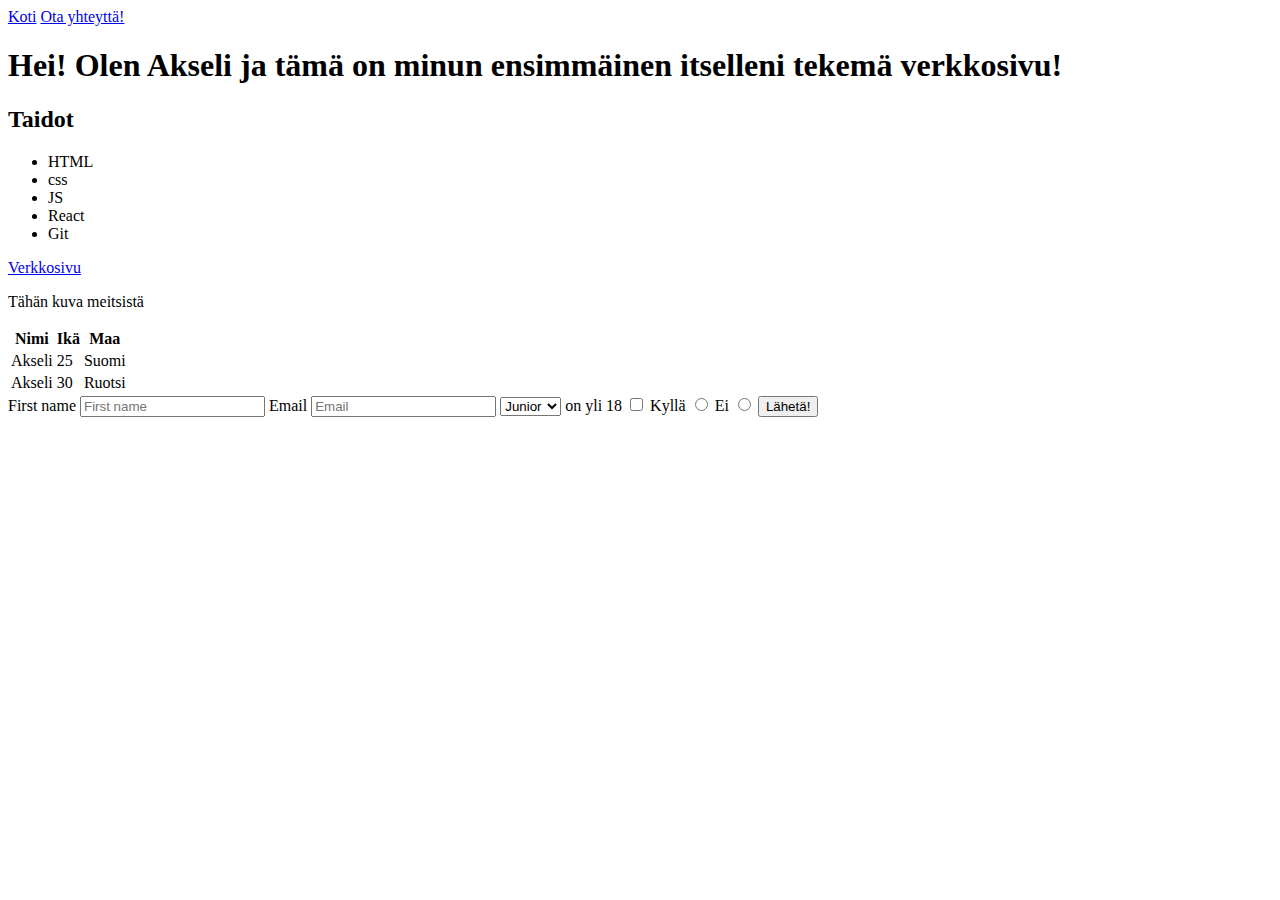
<file: index.html>
<!DOCTYPE html>
<html lang="en">

<head>
    <meta charset="UTF-8">
    <meta name="viewport" content="width=device-width, initial-scale=1.0">
    <title>Course</title>
</head>

<body>
    <nav>
        <a href="#">Koti</a>
        <a href="#contact">Ota yhteyttä!</a>
    </nav>
    <h1>Hei! Olen Akseli ja tämä on minun ensimmäinen itselleni tekemä verkkosivu!</h1>
    <h2>Taidot</h2>
    <ul>
        <li>HTML</li>
        <li>css</li>
        <li>JS</li>
        <li>React</li>
        <li>Git</li>
    </ul>
    <a href="https://app.gumroad.com/d/c4ff0f75d001e4096fd4466d08963c27">Verkkosivu</a>
    <p>Tähän kuva meitsistä</p>
    <table>
        <tr>
            <th>Nimi</th>
            <th>Ikä</th>
            <th>Maa</th>
        </tr>
        <tr>
            <td>Akseli</td>
            <td>25</td>
            <td>Suomi</td>
        </tr>
        <tr>
            <td>Akseli</td>
            <td>30</td>
            <td>Ruotsi</td>
        </tr>
    </table>
    <form id="contact" action="{{URL}}">
        <label for="firstName" id="firstName">First name</label>
        <input name="firstName" placeholder="First name">
        <label for="email">Email</label>
        <input name="email" id="email" placeholder="Email">
        <select name="level">
            <option value="1">Junior</option>
            <option value="2">Mid</option>
            <option value="3">Senior</option>
        </select>
        <label for="isOver18">on yli 18</label>
        <input type="checkbox" name="isOver18" id="isOver18"/>
        <label for="overage">Kyllä</label>
        <input name="overage" type="radio" value="yes" />
        <label for="overage">Ei</label>
        <input name="overage" type="radio" value="no" />
        <button>Lähetä!</button>
    </form>
</body>

</html>
</file>
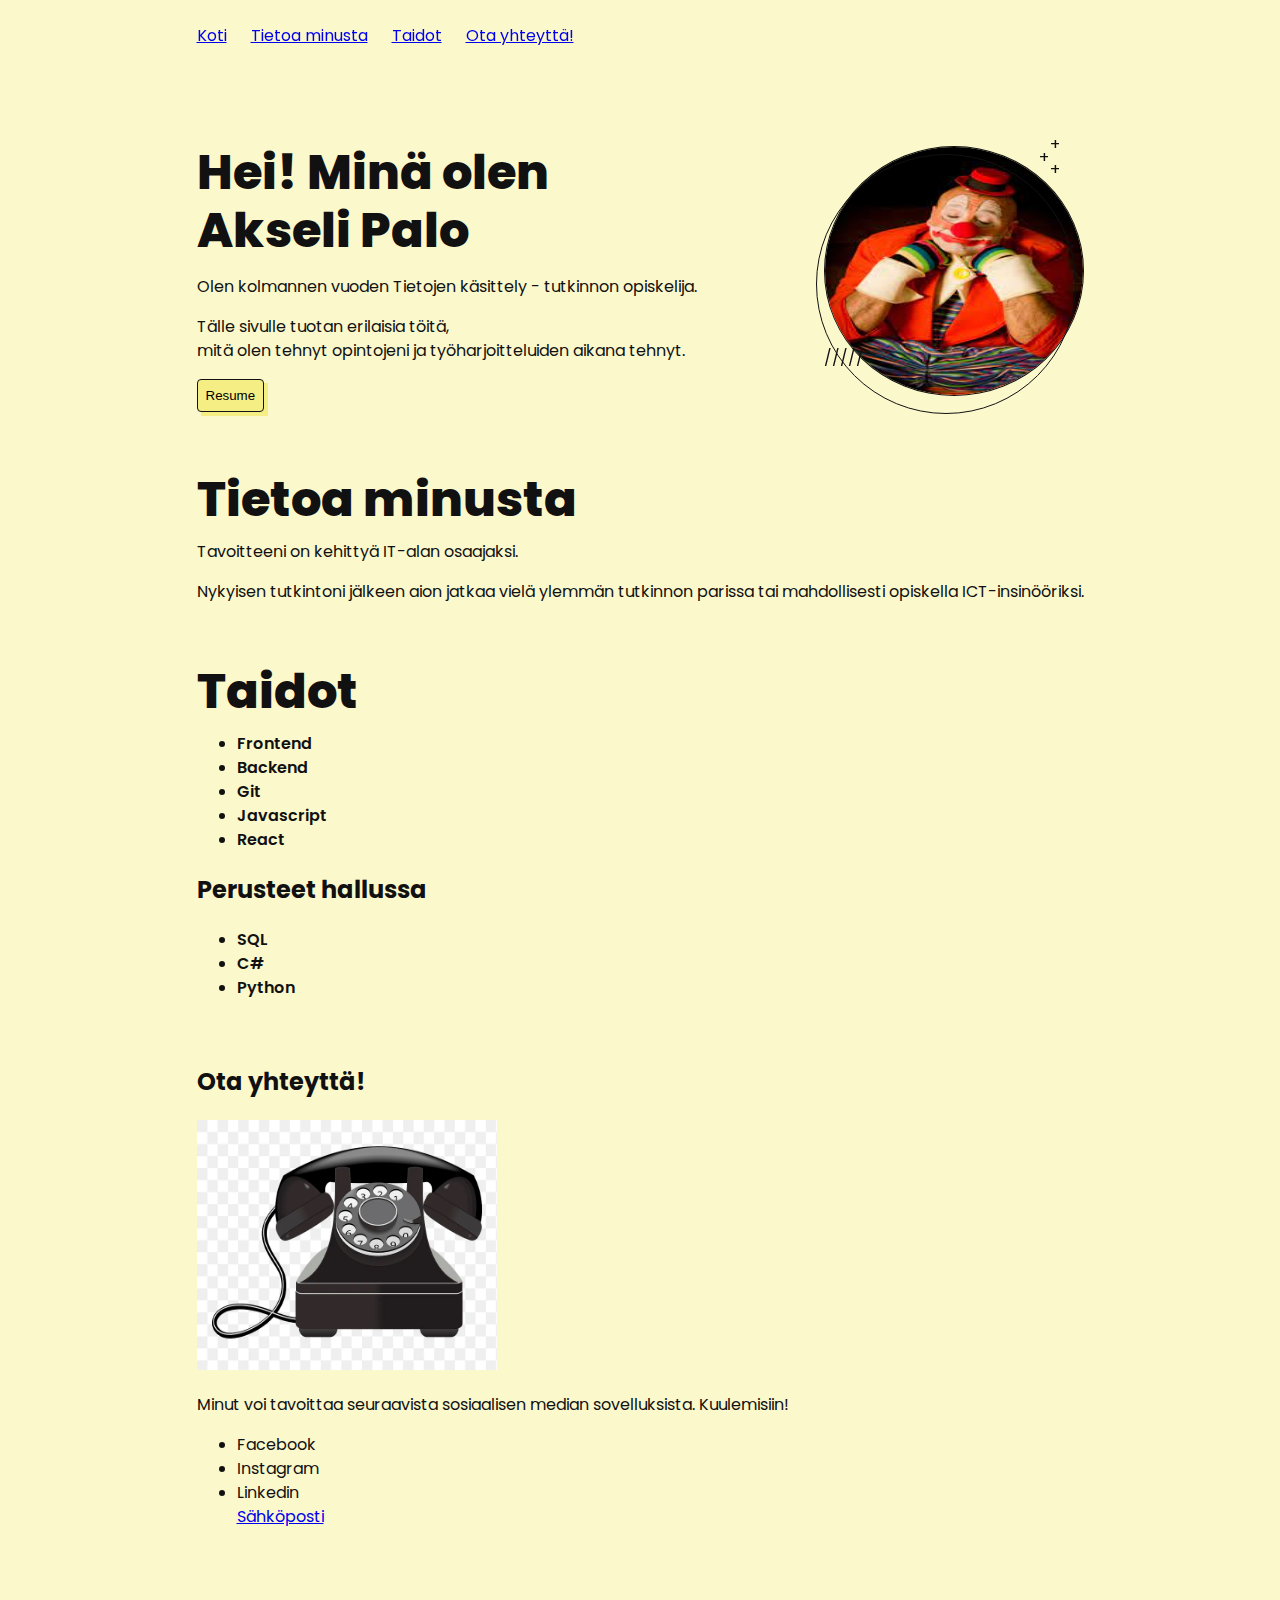
<file: OmaVerkkosivu.html>
<!DOCTYPE html>
<html lang="en">

<head>
    <meta charset="UTF-8">
    <meta name="viewport" content="width=device-width, initial-scale=1.0">
    <title>Oma Verkkosivu</title>
    <link rel="stylesheet" href="style.css">
    <link rel="preconnect" href="https://fonts.googleapis.com">
    <link rel="preconnect" href="https://fonts.gstatic.com" crossorigin>
    <link href="https://fonts.googleapis.com/css2?family=Poppins:wght@400;500;800&display=swap" rel="stylesheet">
</head>

<body>
    <div>
        <nav class="navigation">
            <a href="#">Koti</a>
            <a href="#info">Tietoa minusta</a>
            <a href="#skills">Taidot</a>
            <a href="#contact">Ota yhteyttä!</a>
        </nav>

        <section class="landing-section">
            <div class="landing-section-text">
                <h1 class="title">Hei! Minä olen Akseli Palo</h1>
                <p class="hello">Olen kolmannen vuoden Tietojen käsittely - tutkinnon opiskelija.</p>
                <p class="hello">Tälle sivulle tuotan erilaisia töitä,<br> mitä olen tehnyt opintojeni ja
                    työharjoitteluiden
                    aikana tehnyt.</p>
                <div class="button-wrapper" display="inline-table;">
                    <div class="button-background"></div>
                    <button class="button">Resume</button>
                </div>
            </div>

            <div class="profile-pic-wrapper">
                <img class="profile-pic" src="klovni.jpg" id="ownPic" height="250px" width="250px">
                <div class="slashes">/////</div>
                <div class="profile-pic-border">
                    <div class="plus1">+</div>
                    <div class="plus2">+</div>
                    <div class="plus3">+</div>
                </div>
            </div>

        </section>
        <section>
            <h1>Tietoa minusta</h1>
            <p id="info" class="paragraph">Tavoitteeni on kehittyä IT-alan osaajaksi.</p>
            <p id="info" class="paragraph">Nykyisen tutkintoni jälkeen aion jatkaa vielä ylemmän tutkinnon parissa
                tai
                mahdollisesti opiskella
                ICT-insinööriksi.</p>
        </section>
        <section>
            <h1 id="skills">Taidot</h1>
            <ul>
                <li><strong>Frontend</strong></li>
                <li><strong>Backend</strong></li>
                <li><strong>Git</strong></li>
                <li><strong>Javascript</strong></li>
                <li><strong>React</strong></li>
            </ul>
            <h2>Perusteet hallussa</h2>
            <ul>
                <li><strong>SQL</strong></li>
                <li><strong>C#</strong></li>
                <li><strong>Python</strong></li>
            </ul>
        </section>
        <section>
            <h2 id="contact">Ota yhteyttä!</h2>
            <img class="puhelin-Img" src="Puhelin.jpg" id="puhelin-Img" height="250px" width="250px">
            <p>Minut voi tavoittaa seuraavista sosiaalisen median sovelluksista. Kuulemisiin!</p>
            <ul>
                <li>Facebook</li>
                <li>Instagram</li>
                <li>Linkedin</li>
                <a href="mailto:akseli.palo@student.lab.fi" target="_blank" rel="noopener noreffer">Sähköposti</a>
            </ul>
        </section>
    </div>
</body>

</html>
</file>
<file: style.css>
:root {
    --color-dark-grey: #111111;
    --color-light-yellow: #FBF8CC;
    --color-yellow: #F5EE84;
}

html {
    font-size: 16px;
}

* {
    box-sizing: border-box;
}

body {
    background-color: var(--color-light-yellow);
    color: var(--color-dark-grey);
    font-family: 'Poppins', sans-serif;
    line-height: 1.5;
    display: flex;
    justify-content: center;

}

section {
    margin-bottom: 64px;
}

.navigation {
    display: flex;
    gap: 24px;
    padding: 16px 0;
    position: fixed;
    background-color: var(--color-light-yellow);
    width: 100%;
}

.title {
    margin: 8px 0px;
    max-width: 400px;
    line-height: 1.2;
}

.landing-section {
    margin-top: 128px;
    display: flex;
    align-items: center;
    justify-content: space-between;
}

h1 {
    font-size: 3rem;
    line-height: 1;
    margin: 0;
    font-weight: 800;
}

h5 {
    font-size: 1.2rem;
    font-weight: 500;
    line-height: 1
}

strong {
    font-weight: 600;
}

.profile-pic {
    width: 260px;
    border: 1px solid var(--color-dark-grey);
    border-radius: 50%;
}

.puhelin-Img {
    width: 300px;
}

.container {
    max-width: 996px;
}

button {
    background-color: #F5EE84;
    padding: 8px;
    border: 1px solid var(--color-dark-grey);
    border-radius: 4px;
}

.button-wrapper:hover {
    cursor: pointer;
    opacity: 0.8;
}

button:hover {
    cursor: pointer;
    opacity: 0.8;
}

.button-wrapper {
    display: inline-table;
    position: relative;
}

.button-background {
    width: 100%;
    height: 100%;
    background: var(--color-yellow);
    position: absolute;
    z-index: -1;
    top: 4px;
    left: 4px;
}

.profile-pic-wrapper {
    position: relative;
    width: 260px;
}

.slashes {
    position: absolute;
    top: 200px;
}

.profile-pic-border {
    width: 260px;
    height: 260px;
    border: 1px solid var(--color-dark-grey);
    border-radius: 50%;
    position: absolute;
    top: 8px;
    left: -8px;
}

.plus1,
.plus2,
.plus3 {
    position: absolute;
}

.plus1 {
    top: 3px;
    right: 15px;
}

.plus2 {
    top: -9px;
    right: 26px;
}

.plus3 {
    top: -22px;
    right: 15px;
}

@media (max-width: 576px) {
    .landing-section {
        flex-direction: column;
    }
}

.puhelin-Img {
    background-color: transparent;
}
</file>
